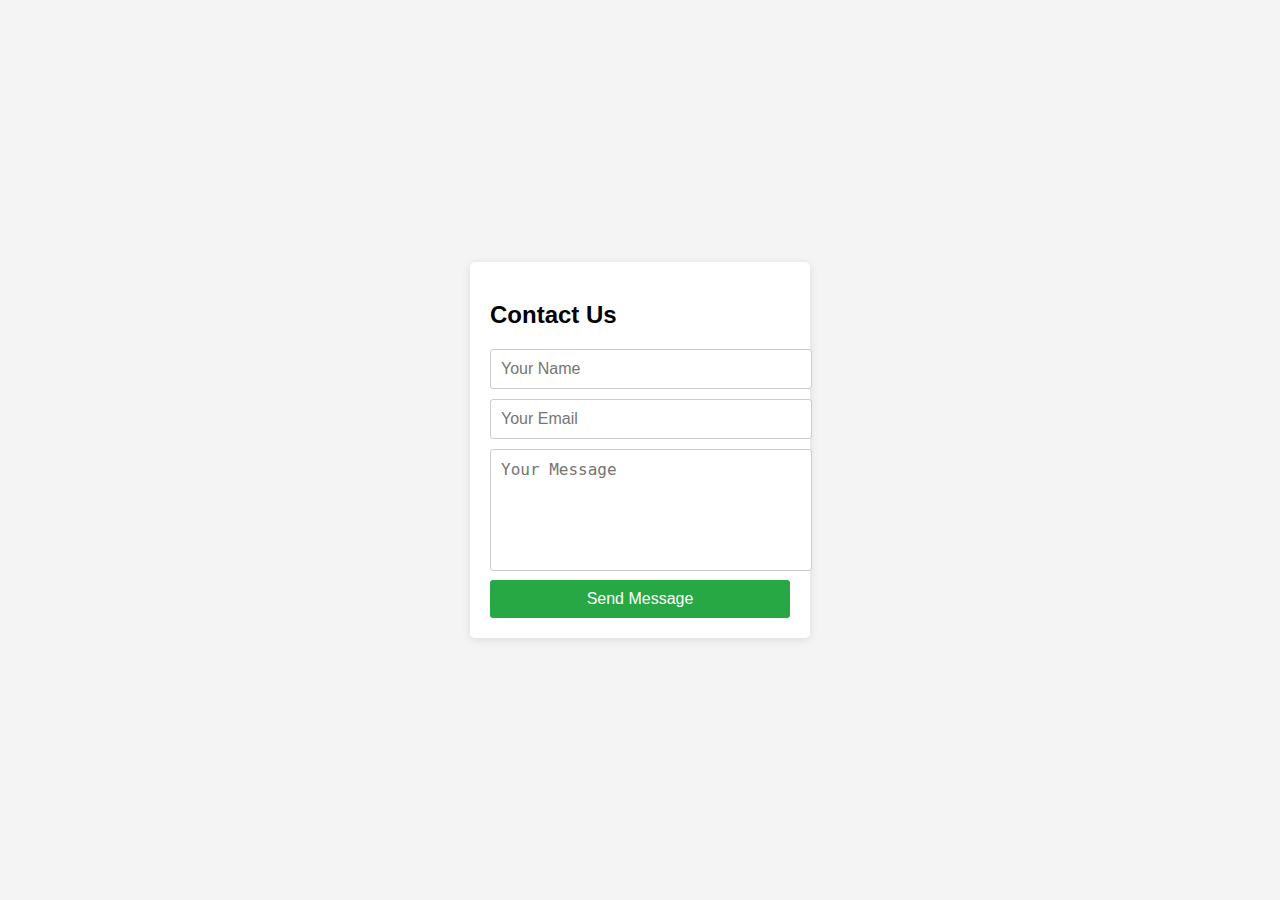
<file: mercy html/contact.html>
<!DOCTYPE html>
<html lang="en">
<head>
    <meta charset="UTF-8">
    <meta name="viewport" content="width=device-width, initial-scale=1.0">
    <title>Contact Form</title>
    <style>
        body {
            font-family: Arial, sans-serif;
            background-color: #f4f4f4;
            margin: 0;
            padding: 0;
            display: flex;
            justify-content: center;
            align-items: center;
            height: 100vh;
        }
        .contact-form {
            background-color: white;
            padding: 20px;
            border-radius: 5px;
            box-shadow: 0 2px 10px rgba(0, 0, 0, 0.1);
            width: 300px;
        }
        .contact-form h2 {
            margin-bottom: 15px;
        }
        .contact-form input, .contact-form textarea {
            width: 100%;
            padding: 10px;
            margin: 5px 0;
            border: 1px solid #ccc;
            border-radius: 3px;
            font-size: 16px;
        }
        .contact-form textarea {
            resize: none;
            height: 100px;
        }
        .contact-form button {
            background-color: #28a745;
            color: white;
            border: none;
            padding: 10px;
            cursor: pointer;
            width: 100%;
            font-size: 16px;
            border-radius: 3px;
        }
        .contact-form button:hover {
            background-color: #218838;
        }
    </style>
</head>
<body>

    <div class="contact-form">
        <h2>Contact Us</h2>
        <form id="contactForm">
            <input type="text" id="name" placeholder="Your Name" required><br>
            <input type="email" id="email" placeholder="Your Email" required><br>
            <textarea id="message" placeholder="Your Message" required></textarea><br>
            <button type="button" onclick="sendMessage()">Send Message</button>
        </form>
    </div>

    <script>
        function sendMessage() {
            const name = document.getElementById('name').value;
            const email = document.getElementById('email').value;
            const message = document.getElementById('message').value;

            if (name && email && message) {
                const mailtoLink = `mailto:mercynthenya2003@gmail.com?subject=Message from ${encodeURIComponent(name)}&body=${encodeURIComponent(message)}%0A%0AFrom: ${encodeURIComponent(name)} (${encodeURIComponent(email)})`;

                window.location.href = mailtoLink;
            } else {
                alert("Please fill out all fields.");
            }
        }
    </script>

</body>
</html>
</file>
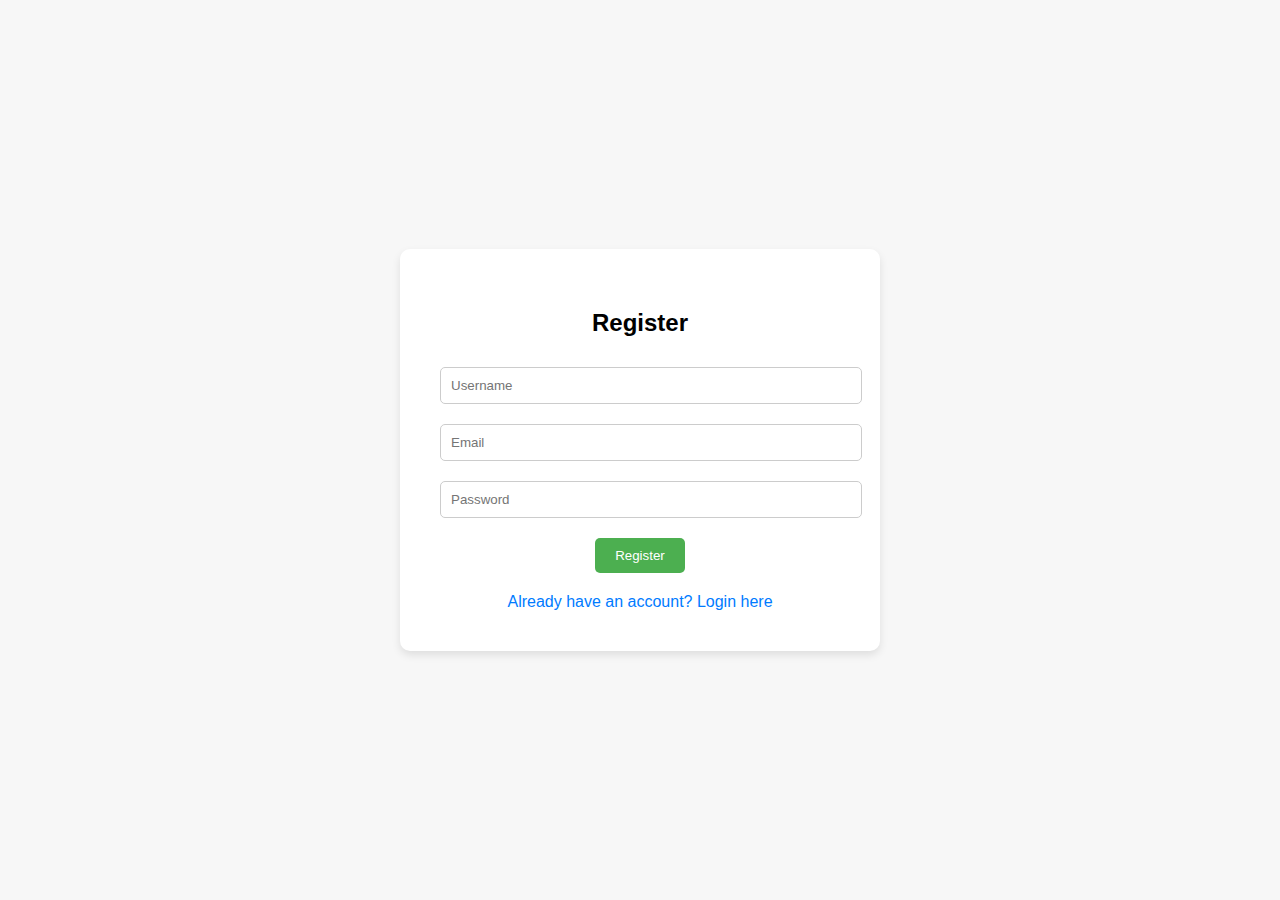
<file: mercy html/registration.html>
<!DOCTYPE html>
<html lang="en">
<head>
    <meta charset="UTF-8">
    <meta name="viewport" content="width=device-width, initial-scale=1.0">
    <title>Customer Registration and Login</title>
    <style>
        body {
            font-family: Arial, sans-serif;
            background-color: #f7f7f7;
            display: flex;
            justify-content: center;
            align-items: center;
            height: 100vh;
            margin: 0;
        }
        .container {
            background-color: white;
            padding: 40px;
            max-width: 400px;
            box-shadow: 0 4px 8px rgba(0, 0, 0, 0.1);
            border-radius: 10px;
            text-align: center;
        }
        .container h2 {
            margin-bottom: 20px;
        }
        .container form {
            display: none;
        }
        .container form.active {
            display: block;
        }
        input[type="text"], input[type="password"], input[type="email"] {
            width: 100%;
            padding: 10px;
            margin: 10px 0;
            border: 1px solid #ccc;
            border-radius: 5px;
        }
        button {
            background-color: #4CAF50;
            color: white;
            padding: 10px 20px;
            border: none;
            border-radius: 5px;
            cursor: pointer;
            margin-top: 10px;
        }
        button:hover {
            background-color: #45a049;
        }
        .toggle-link {
            margin-top: 20px;
            display: block;
            color: #007BFF;
            cursor: pointer;
            text-decoration: none;
        }
        .toggle-link:hover {
            text-decoration: underline;
        }
    </style>
</head>
<body>

    <div class="container">
        <h2 id="form-title">Register</h2>

        <!-- Registration Form -->
        <form id="register-form" class="active">
            <input type="text" id="reg-username" placeholder="Username" required>
            <input type="email" id="reg-email" placeholder="Email" required>
            <input type="password" id="reg-password" placeholder="Password" required>
            <button type="button" onclick="register()">Register</button>
        </form>

        <!-- Login Form -->
        <form id="login-form">
            <input type="text" id="login-username" placeholder="Username" required>
            <input type="password" id="login-password" placeholder="Password" required>
            <button type="button" onclick="login()">Login</button>
        </form>

        <a class="toggle-link" onclick="toggleForms()">Already have an account? Login here</a>
    </div>

    <script>
        function toggleForms() {
            const registerForm = document.getElementById("register-form");
            const loginForm = document.getElementById("login-form");
            const formTitle = document.getElementById("form-title");
            const toggleLink = document.querySelector(".toggle-link");

            if (registerForm.classList.contains("active")) {
                registerForm.classList.remove("active");
                loginForm.classList.add("active");
                formTitle.textContent = "Login";
                toggleLink.textContent = "Don't have an account? Register here";
            } else {
                loginForm.classList.remove("active");
                registerForm.classList.add("active");
                formTitle.textContent = "Register";
                toggleLink.textContent = "Already have an account? Login here";
            }
        }

        function register() {
            const username = document.getElementById("reg-username").value;
            const email = document.getElementById("reg-email").value;
            const password = document.getElementById("reg-password").value;

            if (username && email && password) {
                alert("Registration successful for " + username);
                toggleForms(); // Automatically switch to login form after registration
            } else {
                alert("Please fill all fields.");
            }
        }

        function login() {
            const username = document.getElementById("login-username").value;
            const password = document.getElementById("login-password").value;

            if (username && password) {
                alert("Login successful for " + username);
            } else {
                alert("Please enter login details.");
            }
        }
    </script>

</body>
</html>
</file>
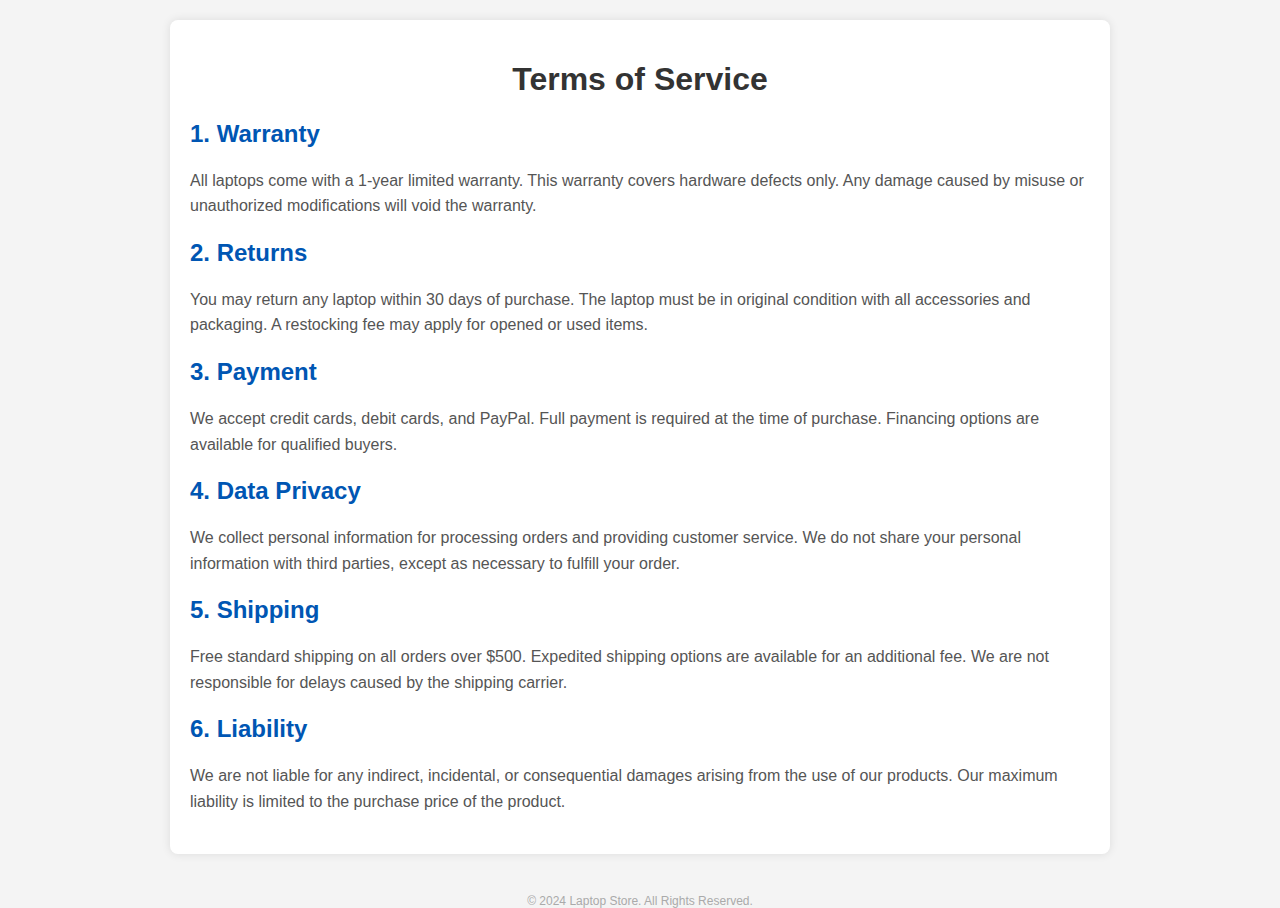
<file: mercy html/terms.html>
<!DOCTYPE html>
<html lang="en">
<head>
    <meta charset="UTF-8">
    <meta name="viewport" content="width=device-width, initial-scale=1.0">
    <meta http-equiv="X-UA-Compatible" content="IE=edge">
    <title>Terms of Service - Laptop Store</title>
    <style>
        body {
            font-family: Arial, sans-serif;
            margin: 0;
            padding: 0;
            background-color: #f4f4f4;
        }
        .container {
            max-width: 900px;
            margin: 20px auto;
            background-color: #fff;
            padding: 20px;
            border-radius: 8px;
            box-shadow: 0 0 10px rgba(0,0,0,0.1);
        }
        h1 {
            text-align: center;
            color: #333;
        }
        h2 {
            color: #0056b3;
        }
        p {
            line-height: 1.6;
            color: #555;
        }
        .terms-section {
            margin-bottom: 20px;
        }
        .footer {
            text-align: center;
            margin-top: 40px;
            color: #aaa;
            font-size: 12px;
        }
    </style>
</head>
<body>
    <div class="container">
        <h1>Terms of Service</h1>

        <div class="terms-section">
            <h2>1. Warranty</h2>
            <p>All laptops come with a 1-year limited warranty. This warranty covers hardware defects only. Any damage caused by misuse or unauthorized modifications will void the warranty.</p>
        </div>

        <div class="terms-section">
            <h2>2. Returns</h2>
            <p>You may return any laptop within 30 days of purchase. The laptop must be in original condition with all accessories and packaging. A restocking fee may apply for opened or used items.</p>
        </div>

        <div class="terms-section">
            <h2>3. Payment</h2>
            <p>We accept credit cards, debit cards, and PayPal. Full payment is required at the time of purchase. Financing options are available for qualified buyers.</p>
        </div>

        <div class="terms-section">
            <h2>4. Data Privacy</h2>
            <p>We collect personal information for processing orders and providing customer service. We do not share your personal information with third parties, except as necessary to fulfill your order.</p>
        </div>

        <div class="terms-section">
            <h2>5. Shipping</h2>
            <p>Free standard shipping on all orders over $500. Expedited shipping options are available for an additional fee. We are not responsible for delays caused by the shipping carrier.</p>
        </div>

        <div class="terms-section">
            <h2>6. Liability</h2>
            <p>We are not liable for any indirect, incidental, or consequential damages arising from the use of our products. Our maximum liability is limited to the purchase price of the product.</p>
        </div>
    </div>

    <div class="footer">
        &copy; 2024 Laptop Store. All Rights Reserved.
    </div>
</body>
</html>
</file>
